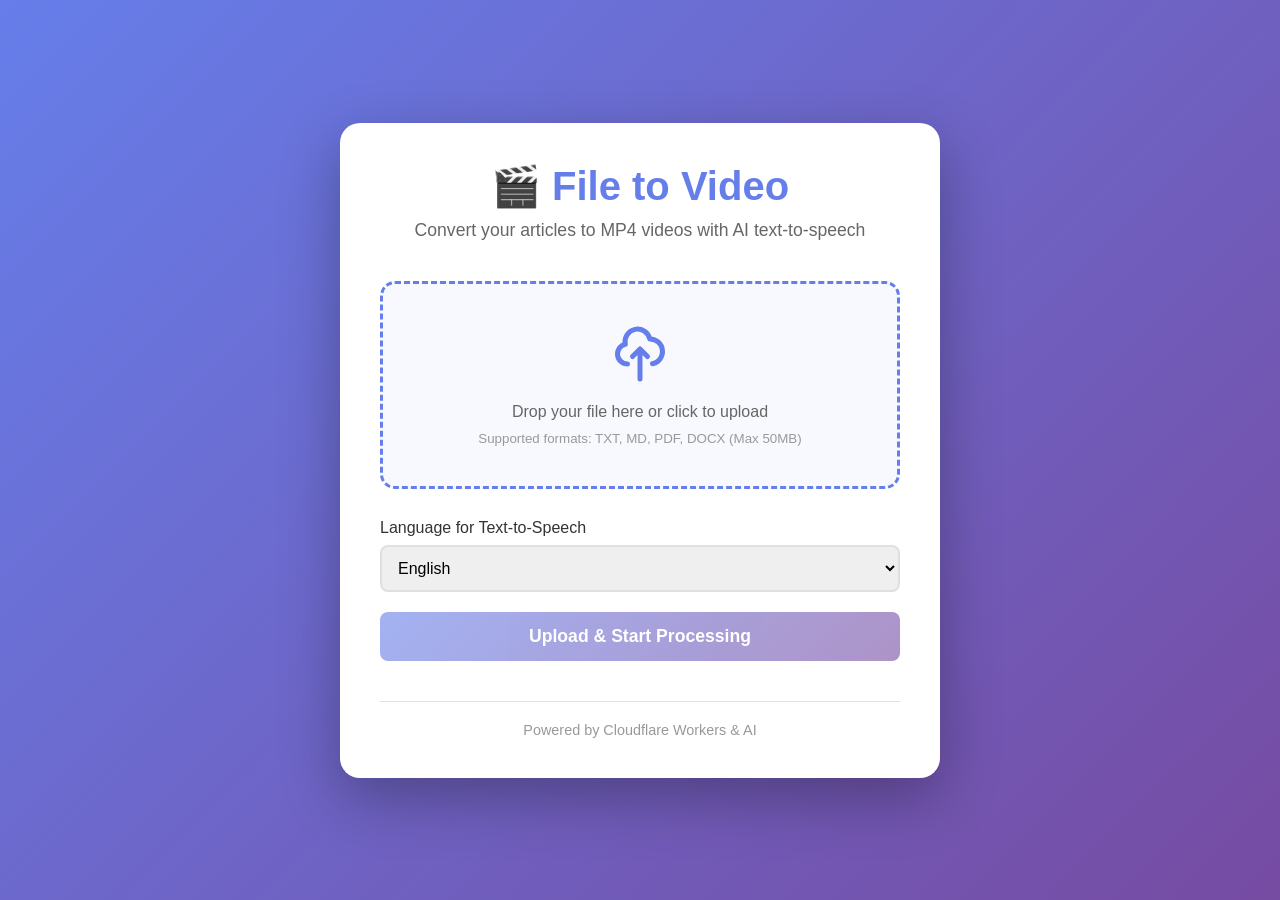
<file: public/index.html>
<!DOCTYPE html>
<html lang="en">
<head>
    <meta charset="UTF-8">
    <meta name="viewport" content="width=device-width, initial-scale=1.0">
    <title>File to Video - Convert Articles to MP4</title>
    <style>
        * {
            margin: 0;
            padding: 0;
            box-sizing: border-box;
        }

        body {
            font-family: 'Segoe UI', Tahoma, Geneva, Verdana, sans-serif;
            background: linear-gradient(135deg, #667eea 0%, #764ba2 100%);
            min-height: 100vh;
            display: flex;
            align-items: center;
            justify-content: center;
            padding: 20px;
        }

        .container {
            background: white;
            border-radius: 20px;
            box-shadow: 0 20px 60px rgba(0, 0, 0, 0.3);
            max-width: 600px;
            width: 100%;
            padding: 40px;
            animation: slideIn 0.5s ease;
        }

        @keyframes slideIn {
            from {
                opacity: 0;
                transform: translateY(20px);
            }
            to {
                opacity: 1;
                transform: translateY(0);
            }
        }

        .header {
            text-align: center;
            margin-bottom: 40px;
        }

        .header h1 {
            color: #667eea;
            margin-bottom: 10px;
            font-size: 2.5em;
        }

        .header p {
            color: #666;
            font-size: 1.1em;
        }

        .upload-area {
            border: 3px dashed #667eea;
            border-radius: 15px;
            padding: 40px;
            text-align: center;
            cursor: pointer;
            transition: all 0.3s ease;
            margin-bottom: 30px;
            background: #f8f9ff;
        }

        .upload-area:hover {
            border-color: #764ba2;
            background: #f0f0ff;
        }

        .upload-area.dragover {
            background: #e8e8ff;
            border-color: #764ba2;
            transform: scale(1.02);
        }

        .upload-area svg {
            width: 60px;
            height: 60px;
            color: #667eea;
            margin-bottom: 15px;
        }

        .upload-area p {
            color: #666;
            margin-bottom: 10px;
        }

        .upload-area small {
            color: #999;
            display: block;
        }

        input[type="file"] {
            display: none;
        }

        .file-input {
            display: none;
        }

        .form-group {
            margin-bottom: 20px;
        }

        label {
            display: block;
            margin-bottom: 8px;
            color: #333;
            font-weight: 500;
        }

        select, input[type="text"] {
            width: 100%;
            padding: 12px;
            border: 2px solid #e0e0e0;
            border-radius: 8px;
            font-size: 1em;
            transition: border-color 0.3s ease;
        }

        select:focus, input[type="text"]:focus {
            outline: none;
            border-color: #667eea;
        }

        .selected-file {
            background: #f0f7ff;
            border-left: 4px solid #667eea;
            padding: 15px;
            border-radius: 8px;
            margin-bottom: 20px;
            display: none;
        }

        .selected-file.show {
            display: block;
        }

        .selected-file p {
            margin: 5px 0;
            color: #333;
        }

        .file-name {
            font-weight: 600;
            color: #667eea;
        }

        .file-size {
            color: #999;
            font-size: 0.9em;
        }

        button {
            width: 100%;
            padding: 14px;
            background: linear-gradient(135deg, #667eea 0%, #764ba2 100%);
            color: white;
            border: none;
            border-radius: 8px;
            font-size: 1.1em;
            font-weight: 600;
            cursor: pointer;
            transition: all 0.3s ease;
            margin-bottom: 10px;
        }

        button:hover:not(:disabled) {
            transform: translateY(-2px);
            box-shadow: 0 10px 25px rgba(102, 126, 234, 0.4);
        }

        button:disabled {
            opacity: 0.6;
            cursor: not-allowed;
        }

        .loading {
            display: none;
            text-align: center;
            margin-top: 20px;
        }

        .spinner {
            border: 4px solid #f3f3f3;
            border-top: 4px solid #667eea;
            border-radius: 50%;
            width: 40px;
            height: 40px;
            animation: spin 1s linear infinite;
            margin: 0 auto 15px;
        }

        @keyframes spin {
            0% { transform: rotate(0deg); }
            100% { transform: rotate(360deg); }
        }

        .progress-bar {
            width: 100%;
            height: 8px;
            background: #e0e0e0;
            border-radius: 10px;
            overflow: hidden;
            margin-top: 10px;
        }

        .progress-fill {
            height: 100%;
            background: linear-gradient(90deg, #667eea 0%, #764ba2 100%);
            width: 0%;
            transition: width 0.3s ease;
        }

        .status-message {
            padding: 15px;
            border-radius: 8px;
            margin-top: 20px;
            display: none;
        }

        .status-message.show {
            display: block;
        }

        .status-message.success {
            background: #d4edda;
            color: #155724;
            border-left: 4px solid #28a745;
        }

        .status-message.error {
            background: #f8d7da;
            color: #721c24;
            border-left: 4px solid #f5c6cb;
        }

        .status-message.info {
            background: #d1ecf1;
            color: #0c5460;
            border-left: 4px solid #bee5eb;
        }

        .download-link {
            display: inline-block;
            margin-top: 15px;
            padding: 12px 24px;
            background: #28a745;
            color: white;
            text-decoration: none;
            border-radius: 8px;
            font-weight: 600;
            transition: background 0.3s ease;
        }

        .download-link:hover {
            background: #218838;
        }

        .footer {
            text-align: center;
            color: #999;
            font-size: 0.9em;
            margin-top: 30px;
            padding-top: 20px;
            border-top: 1px solid #e0e0e0;
        }
    </style>
</head>
<body>
    <div class="container">
        <div class="header">
            <h1>🎬 File to Video</h1>
            <p>Convert your articles to MP4 videos with AI text-to-speech</p>
        </div>

        <form id="uploadForm">
            <div class="upload-area" id="uploadArea">
                <svg xmlns="http://www.w3.org/2000/svg" fill="none" viewBox="0 0 24 24" stroke="currentColor">
                    <path stroke-linecap="round" stroke-linejoin="round" stroke-width="2" d="M7 16a4 4 0 01-.88-7.903A5 5 0 1115.9 6L16 6a5 5 0 011 9.9M15 13l-3-3m0 0l-3 3m3-3v12" />
                </svg>
                <p>Drop your file here or click to upload</p>
                <small>Supported formats: TXT, MD, PDF, DOCX (Max 50MB)</small>
                <input type="file" id="fileInput" accept=".txt,.md,.pdf,.docx" />
            </div>

            <div class="selected-file" id="selectedFile">
                <p>📄 <span class="file-name" id="fileName"></span></p>
                <p class="file-size" id="fileSize"></p>
                <button type="button" id="clearBtn">Clear</button>
            </div>

            <div class="form-group">
                <label for="language">Language for Text-to-Speech</label>
                <select id="language">
                    <option value="en">English</option>
                    <option value="zh">Chinese (Mandarin)</option>
                    <option value="es">Spanish</option>
                    <option value="fr">French</option>
                    <option value="de">German</option>
                    <option value="ja">Japanese</option>
                </select>
            </div>

            <button type="button" id="uploadBtn" disabled>Upload & Start Processing</button>
        </form>

        <div class="loading" id="loading">
            <div class="spinner"></div>
            <p id="loadingText">Uploading file...</p>
            <div class="progress-bar">
                <div class="progress-fill" id="progressFill"></div>
            </div>
            <p id="progressText">0%</p>
        </div>

        <div class="status-message" id="statusMessage"></div>

        <div class="footer">
            <p>Powered by Cloudflare Workers & AI</p>
        </div>
    </div>

    <script>
        const uploadArea = document.getElementById('uploadArea');
        const fileInput = document.getElementById('fileInput');
        const uploadBtn = document.getElementById('uploadBtn');
        const selectedFile = document.getElementById('selectedFile');
        const clearBtn = document.getElementById('clearBtn');
        const loading = document.getElementById('loading');
        const statusMessage = document.getElementById('statusMessage');
        const languageSelect = document.getElementById('language');

        let selectedFileData = null;
        let jobId = null;

        // File upload handling
        uploadArea.addEventListener('click', () => fileInput.click());

        uploadArea.addEventListener('dragover', (e) => {
            e.preventDefault();
            uploadArea.classList.add('dragover');
        });

        uploadArea.addEventListener('dragleave', () => {
            uploadArea.classList.remove('dragover');
        });

        uploadArea.addEventListener('drop', (e) => {
            e.preventDefault();
            uploadArea.classList.remove('dragover');
            const files = e.dataTransfer.files;
            if (files.length > 0) {
                handleFileSelect(files[0]);
            }
        });

        fileInput.addEventListener('change', (e) => {
            if (e.target.files.length > 0) {
                handleFileSelect(e.target.files[0]);
            }
        });

        function handleFileSelect(file) {
            selectedFileData = file;
            document.getElementById('fileName').textContent = file.name;
            document.getElementById('fileSize').textContent = `${(file.size / 1024 / 1024).toFixed(2)} MB`;
            selectedFile.classList.add('show');
            uploadBtn.disabled = false;
            uploadArea.style.opacity = '0.5';
        }

        clearBtn.addEventListener('click', () => {
            selectedFileData = null;
            fileInput.value = '';
            selectedFile.classList.remove('show');
            uploadBtn.disabled = true;
            uploadArea.style.opacity = '1';
            statusMessage.classList.remove('show');
        });

        uploadBtn.addEventListener('click', async (e) => {
            e.preventDefault();
            if (!selectedFileData) return;

            const formData = new FormData();
            formData.append('file', selectedFileData);

            try {
                loading.style.display = 'block';
                document.getElementById('loadingText').textContent = 'Uploading file...';
                updateProgress(10);

                const uploadResponse = await fetch('/api/upload', {
                    method: 'POST',
                    body: formData
                });

                const uploadData = await uploadResponse.json();
                if (!uploadResponse.ok) throw new Error(uploadData.error);

                jobId = uploadData.jobId;
                updateProgress(40);
                document.getElementById('loadingText').textContent = 'Processing video...';

                const processResponse = await fetch('/api/process', {
                    method: 'POST',
                    headers: { 'Content-Type': 'application/json' },
                    body: JSON.stringify({
                        jobId: jobId,
                        language: languageSelect.value
                    })
                });

                const processData = await processResponse.json();
                if (!processResponse.ok) throw new Error(processData.error);

                // Poll for status
                pollStatus();
            } catch (error) {
                showMessage('error', error.message);
                loading.style.display = 'none';
            }
        });

        function updateProgress(percent) {
            document.getElementById('progressFill').style.width = percent + '%';
            document.getElementById('progressText').textContent = percent + '%';
        }

        async function pollStatus() {
            const maxAttempts = 120; // 2 minutes with 1-second intervals
            let attempts = 0;

            const interval = setInterval(async () => {
                attempts++;
                try {
                    const response = await fetch(`/api/status/${jobId}`);
                    const data = await response.json();

                    updateProgress(data.progress);
                    document.getElementById('loadingText').textContent = `Processing... ${data.status}`;

                    if (data.status === 'completed') {
                        clearInterval(interval);
                        loading.style.display = 'none';
                        showMessage('success', `✅ Video ready! <a href="/api/download/${jobId}" class="download-link">Download MP4</a>`);
                        clearBtn.click();
                    } else if (data.status === 'failed') {
                        clearInterval(interval);
                        loading.style.display = 'none';
                        showMessage('error', `Processing failed: ${data.error}`);
                    } else if (attempts >= maxAttempts) {
                        clearInterval(interval);
                        loading.style.display = 'none';
                        showMessage('error', 'Processing timeout');
                    }
                } catch (error) {
                    if (attempts >= maxAttempts) {
                        clearInterval(interval);
                        loading.style.display = 'none';
                        showMessage('error', `Error: ${error.message}`);
                    }
                }
            }, 1000);
        }

        function showMessage(type, message) {
            statusMessage.className = `status-message show ${type}`;
            statusMessage.innerHTML = message;
        }
    </script>
</body>
</html>
</file>
